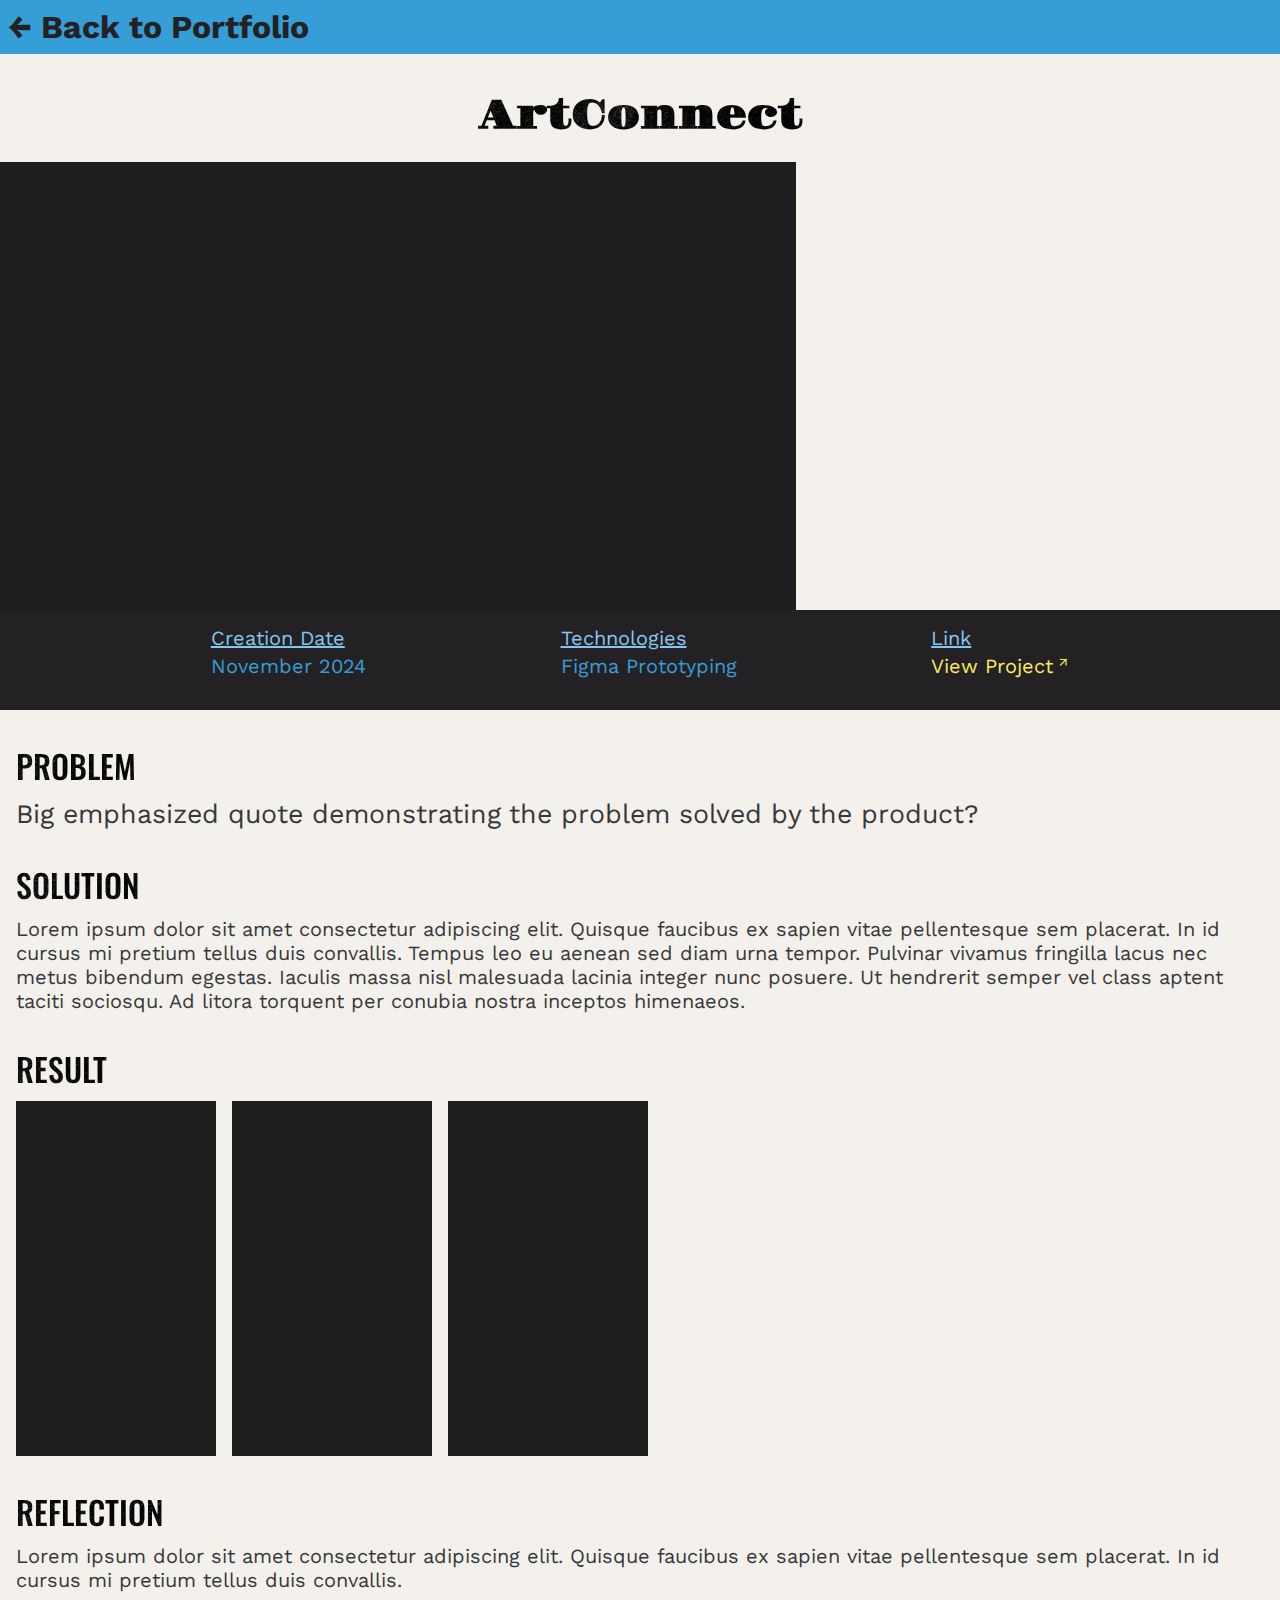
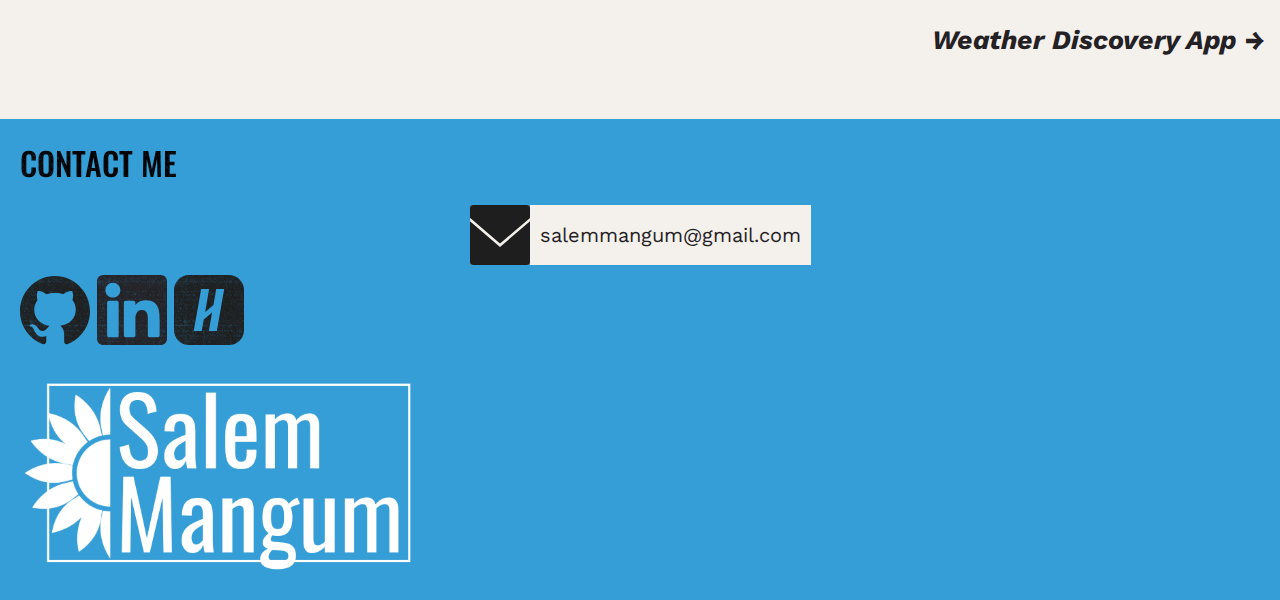
<file: artconnect.html>
<!DOCTYPE html>
<html lang="en">
<head>
    <meta charset="UTF-8">
    <meta name="viewport" content="width=device-width, initial-scale=1.0">
    <title>🌻 Salem Mangum | ArtConnect</title>

    <link rel="stylesheet" href="../css/styles.css">
    <link rel="stylesheet" href="../css/project-page-styles.css">

    <link rel="preconnect" href="https://fonts.googleapis.com">
    <link rel="preconnect" href="https://fonts.gstatic.com" crossorigin>
    <link href="https://fonts.googleapis.com/css2?family=Gravitas+One&family=Oswald:wght@200..700&family=Work+Sans:ital,wght@0,100..900;1,100..900&display=swap" rel="stylesheet">
</head>
<body>

    <nav class="project-page-nav">
        <ul>
            <li><a href="../portfolio.html">← Back to Portfolio</a></li>
        </ul>
    </nav>

    <section class="project-overview">
        <h1 class="project-page-project-name">ArtConnect</h1>
        <img src="../images/filler-image.png" class="project-hero" alt="ArtConnect preview / banner">

        <div class="project-meta-description">
            <ul>
                <li>
                    <p>Creation Date</p>
                    <p>November 2024</p>
                </li>
                <li>
                    <p>Technologies</p>
                    <p>Figma Prototyping</p>
                </li>
                <li>
                    <p>Link</p>
                    <p><a href="https://www.figma.com/proto/i5xG5iO3fktWPGotFBDmSN/Artconnect-HiFi-Prototype?node-id=3001-265&starting-point-node-id=3001%3A265&t=hVfzIYuz8V4JXA8d-1" target="_blank" rel="noopener">View Project</a></p>
                </li>
            </ul>
        </div>
    </section>
    
    <section class="project-problem">
        <h2>Problem</h2>
        <p>Big emphasized quote demonstrating the problem solved by the product?</p>
    </section>

    <section class="solution">
        <h2>Solution</h2>
        <p>Lorem ipsum dolor sit amet consectetur adipiscing elit. Quisque faucibus ex sapien vitae pellentesque sem placerat. In id cursus mi pretium tellus duis convallis. Tempus leo eu aenean sed diam urna tempor. Pulvinar vivamus fringilla lacus nec metus bibendum egestas. Iaculis massa nisl malesuada lacinia integer nunc posuere. Ut hendrerit semper vel class aptent taciti sociosqu. Ad litora torquent per conubia nostra inceptos himenaeos.</p>
    </section>

    <section class="result">
        <h2>Result</h2>
        <div class="result-carousel">
            <img src="../images/filler-image.png" alt="result image 1">
            <img src="../images/filler-image.png" alt="result image 2">
            <img src="../images/filler-image.png" alt="result image 3">
        </div>
    </section>

    <section class="reflection">
        <h2>Reflection</h2>
        <p>Lorem ipsum dolor sit amet consectetur adipiscing elit. Quisque faucibus ex sapien vitae pellentesque sem placerat. In id cursus mi pretium tellus duis convallis.</p>
    </section>

    <section class="next-project">
        <a href="weather-discovery-app.html">Weather Discovery App →</a>
    </section>

    <footer class="contact-me">
            <h2>Contact Me</h2>
            <div class="contacts">
                <div class="email">
                    <img src="../images/email-icon.svg" alt="email icon" class="email-icon">
                    <a href="mailto:salemmangum@gmail.com" class="cta">salemmangum@gmail.com</a>
                </div>

                <div class="contact-links">
                    <a href="https://github.com/salemango" target="_blank" rel="noopener"><img src="../images/github-logo.svg" alt="GitHub icon" class="contact-icon"></a>
                    <a href="https://www.linkedin.com/in/salem-mangum/" target="_blank" rel="noopener"><img src="../images/linked-in-logo.svg" alt="LinkedIn icon" class="contact-icon"></a>
                    <a href="https://waketech.joinhandshake.com/profiles/sarahmangum" target="_blank" rel="noopener"><img src="../images/handshake-logo.svg" alt="Handshake icon" class="contact-icon"></a>
                </div>
            </div>

            <img src="../images/logo-white.png" alt="My logo" class="logo">
        </footer>
</body>
</html>
</file>
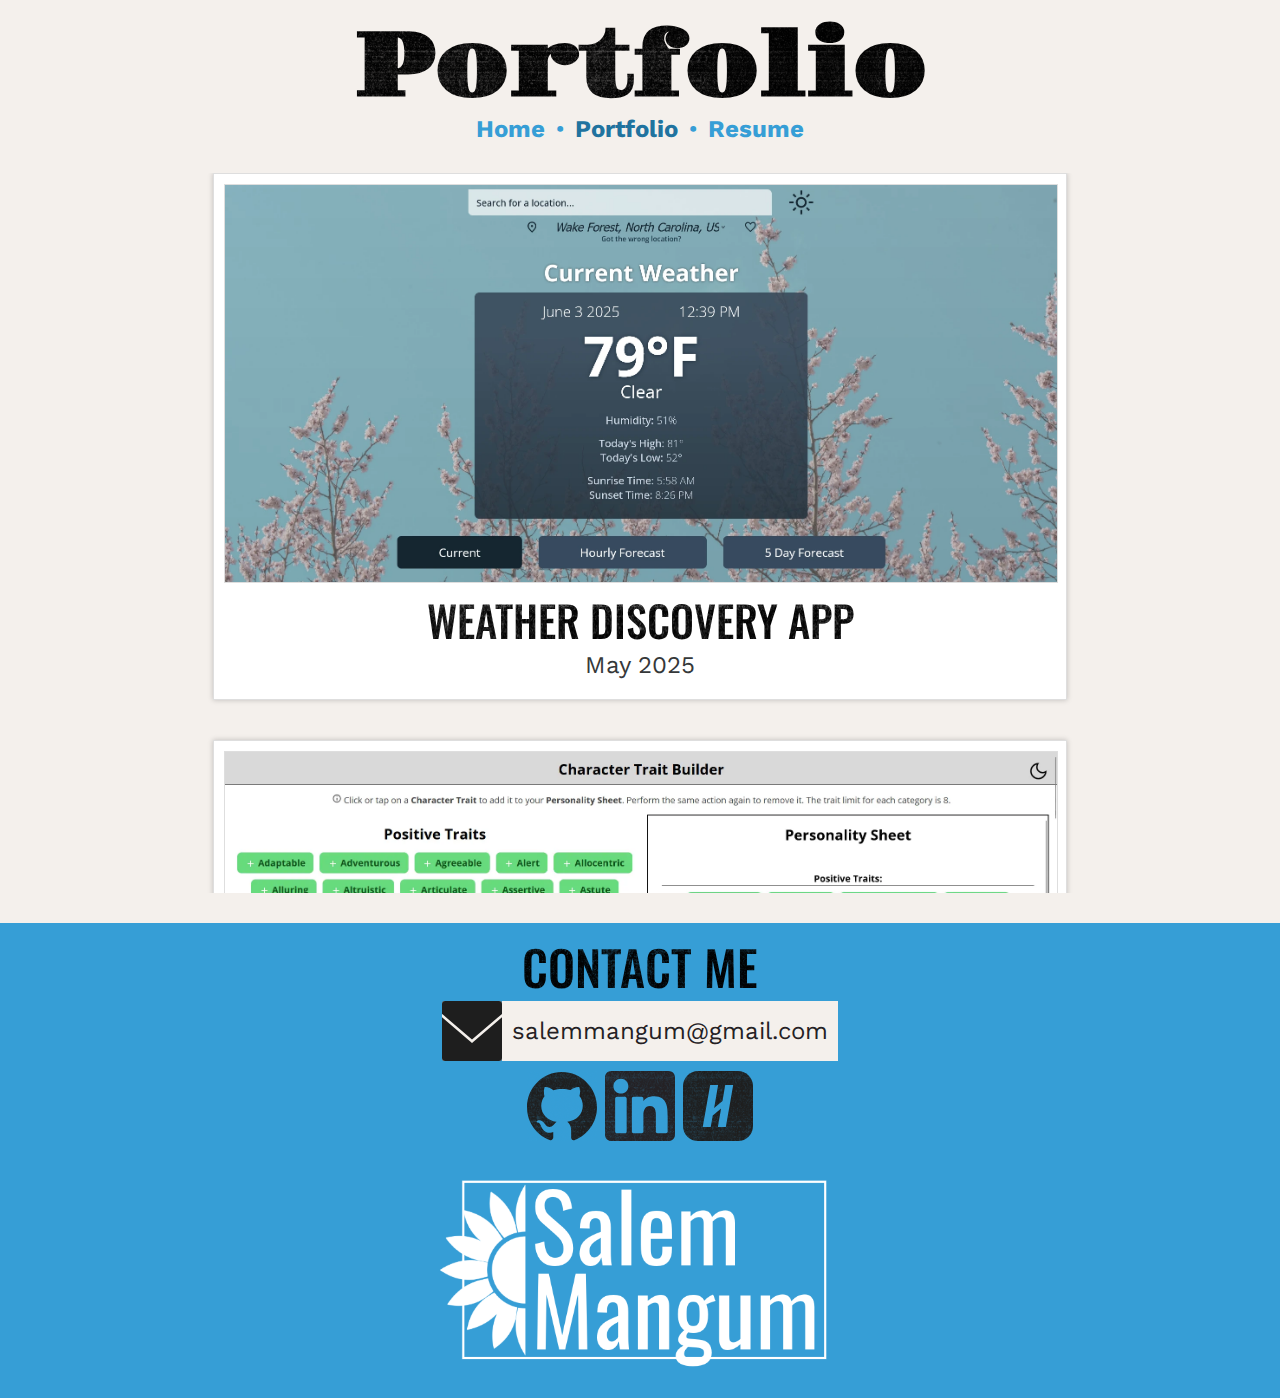
<file: portfolio.html>
<!DOCTYPE html>
<html lang="en">
<head>
    <!-- Fonts -->
    <link rel="preconnect" href="https://fonts.googleapis.com">
    <link rel="preconnect" href="https://fonts.gstatic.com" crossorigin>
    <link href="https://fonts.googleapis.com/css2?family=Gravitas+One&family=Oswald:wght@200..700&family=Work+Sans:ital,wght@0,100..900;1,100..900&display=swap" rel="stylesheet">
    
    <meta charset="UTF-8">
    <meta name="viewport" content="width=device-width, initial-scale=1.0">
    <title>🌻 Salem Mangum | Portfolio</title>

    <link rel="stylesheet" href="css/styles.css">
</head>
<body class="portfolio-page">
    
    <div class="page-heading">
        <header>
            <h1>Portfolio</h1>
        </header>

        <nav>
            <ul>
                <li><a href="index.html">Home</a></li>
                <li><a href="portfolio.html" class="link-on">Portfolio</a></li>
                <li><a href="resume.html">Resume</a></li>
            </ul>
        </nav>
    </div>

    <section class="portfolio-scroll vertical-scroll">
        <a href="project-pages/weather-discovery-app.html">
            <figure class="portfolio-image">
                <picture>
                    <source media="(max-width: 1200px)" srcset="images/wda-tablet-home.webp">
                    <img src="images/wda-desktop-home.webp" alt="weather discovery app preview">
                </picture>
                <figcaption>
                    <h3>Weather Discovery App</h3>
                    <p>May 2025</p>
                </figcaption>
            </figure>
        </a>
        
        <a href="project-pages/character-trait-builder.html">
            <figure class="portfolio-image">
                <picture>
                    <source media="(max-width: 1200px)" srcset="images/ctb-tablet-filled-l.webp">
                    <img src="images/ctb-desktop-filled-l.webp" alt="character trait builder app preview">
                </picture>
                <figcaption>
                    <h3>Character Trait Builder</h3>
                    <p>April 2025</p>
                </figcaption>
            </figure>
        </a>
        
        <a href="project-pages/pokemon-generator.html">
                <figure class="portfolio-image">
                <picture>
                    <source media="(max-width: 1200px)" srcset="images/pg-tablet.webp">
                    <img src="images/pg-desktop.webp" alt="pokemon generator app preview">
                </picture>
                <figcaption>
                    <h3>Pokémon Generator</h3>
                    <p>March 2025</p>
                </figcaption>
            </figure>
        </a>

        <a href="https://salemango.github.io/name-gen/" target="_blank" rel="noopener"> 
            <figure class="portfolio-image">
                <picture>
                    <source media="(max-width: 1200px)" srcset="images/ng-tablet-saved.webp">
                    <img src="images/ng-desktop-saved.webp" alt="name generator app preview">
                </picture>
                <figcaption>
                    <h3>Name Generator</h3>
                    <p>November 2024</p>
                </figcaption>
            </figure>
        </a>

        <a href="https://www.figma.com/proto/i5xG5iO3fktWPGotFBDmSN/Artconnect-HiFi-Prototype?node-id=3001-265&starting-point-node-id=3001%3A265&t=hVfzIYuz8V4JXA8d-1" target="_blank" rel="noopener"> 
            <figure class="portfolio-image">
                <picture>
                    <source media="(max-width: 1200px)" srcset="images/ac-spread-tablet.jpg">
                    <img src="images/ac-spread.webp" alt="artconnect app preview">
                </picture>
                <figcaption>
                    <h3>ArtConnect App Prototype</h3>
                    <p>May 2024</p>
                </figcaption>
            </figure>
        </a>
    </section>
    
    <footer class="contact-me">
            <h2>Contact Me</h2>
            <div class="contacts">
                <div class="email">
                    <img src="images/email-icon.svg" alt="email icon" class="email-icon">
                    <a href="mailto:salemmangum@gmail.com" class="cta">salemmangum@gmail.com</a>
                </div>

                <div class="contact-links">
                    <a href="https://github.com/salemango" target="_blank" rel="noopener"><img src="images/github-logo.svg" alt="GitHub icon" class="contact-icon"></a>
                    <a href="https://www.linkedin.com/in/salem-mangum/" target="_blank" rel="noopener"><img src="images/linked-in-logo.svg" alt="LinkedIn icon" class="contact-icon"></a>
                    <a href="https://waketech.joinhandshake.com/profiles/sarahmangum" target="_blank" rel="noopener"><img src="images/handshake-logo.svg" alt="Handshake icon" class="contact-icon"></a>
                </div>
            </div>

            <img src="images/logo-white.png" alt="My logo" class="logo">
        </footer>

</body>
</html>
</file>
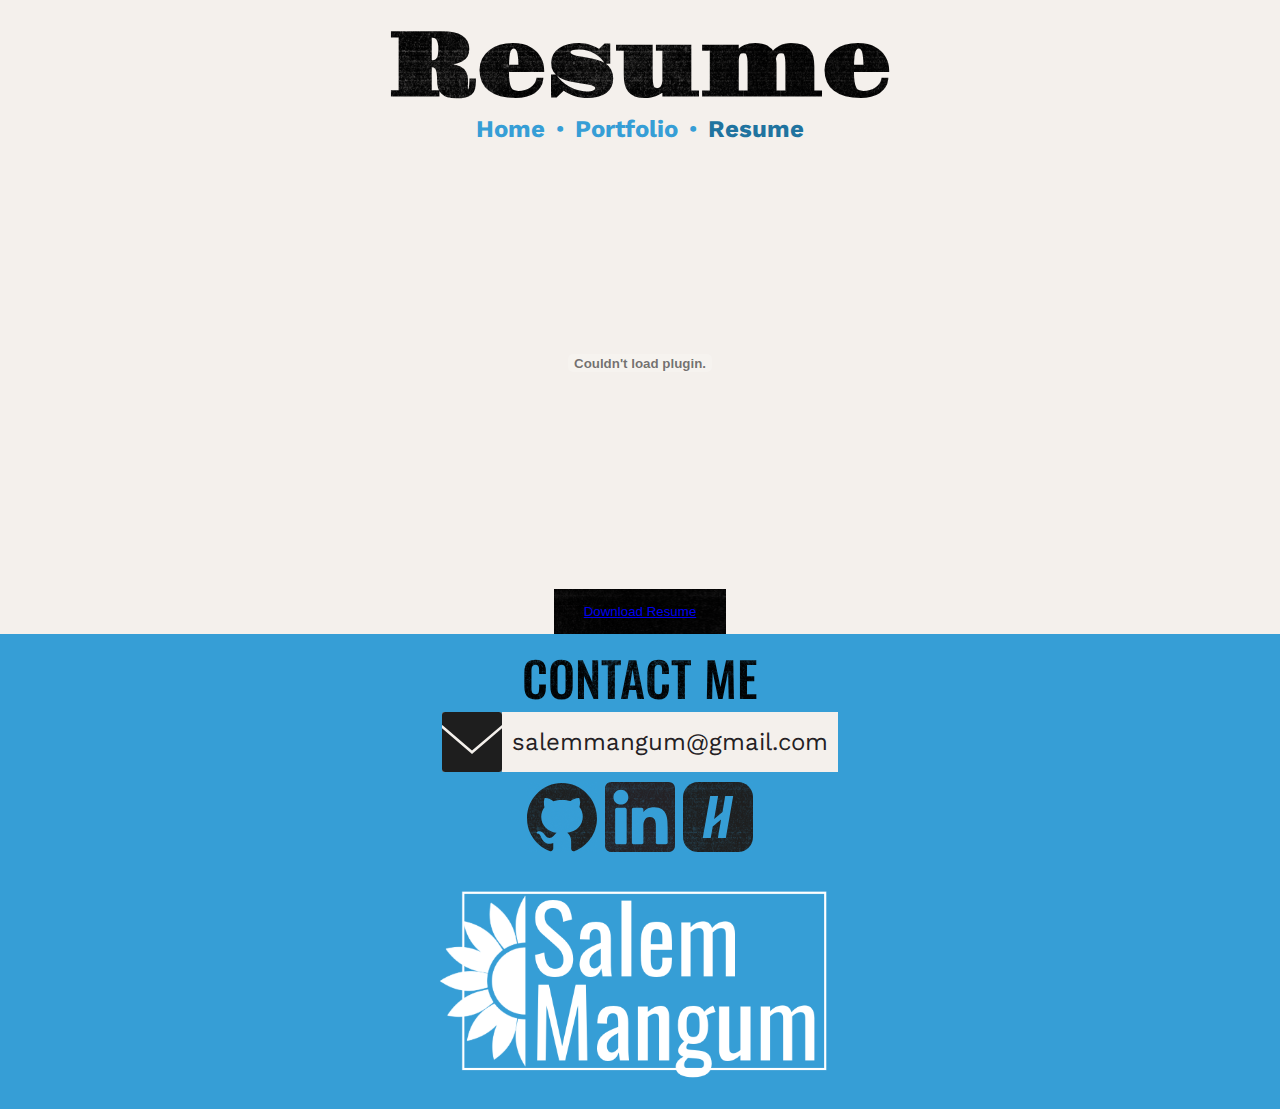
<file: resume.html>
<!DOCTYPE html>
<html lang="en">
<head>
    <meta charset="UTF-8">
    <meta name="viewport" content="width=device-width, initial-scale=1.0">
    <title>🌻 Salem Mangum | Resume</title>

    <link rel="stylesheet" href="css/styles.css">
    <link rel="preconnect" href="https://fonts.googleapis.com">
    <link rel="preconnect" href="https://fonts.gstatic.com" crossorigin>
    <link href="https://fonts.googleapis.com/css2?family=Gravitas+One&family=Oswald:wght@200..700&family=Work+Sans:ital,wght@0,100..900;1,100..900&display=swap" rel="stylesheet">
</head>
<body>
    <div class="page-heading">
    <header>
        <h1>Resume</h1>
    </header>
    <nav>
            <ul>
                <li><a href="index.html">Home</a></li>
                <li><a href="portfolio.html">Portfolio</a></li>
                <li><a href="resume.html" class="link-on">Resume</a></li>
            </ul>
    </nav>
    </div>

    <div class="resume">
        <object data="documents/MangumSarahResume.pdf#view=FitH" height="440px" width="90%" type="application/pdf" name="resume"></object>
    </div>

    <button type="button" class="resume-download"><a href="documents/MangumSarahResume.pdf" download>Download Resume</a></button>

    <footer class="contact-me">
            <h2>Contact Me</h2>
            <div class="contacts">
                <div class="email">
                    <img src="images/email-icon.svg" alt="email icon" class="email-icon">
                    <a href="mailto:salemmangum@gmail.com" class="cta">salemmangum@gmail.com</a>
                </div>

                <div class="contact-links">
                    <a href="https://github.com/salemango" target="_blank" rel="noopener"><img src="images/github-logo.svg" alt="GitHub icon" class="contact-icon"></a>
                    <a href="https://www.linkedin.com/in/salem-mangum/" target="_blank" rel="noopener"><img src="images/linked-in-logo.svg" alt="LinkedIn icon" class="contact-icon"></a>
                    <a href="https://waketech.joinhandshake.com/profiles/sarahmangum" target="_blank" rel="noopener"><img src="images/handshake-logo.svg" alt="Handshake icon" class="contact-icon"></a>
                </div>
            </div>

            <img src="images/logo-white.png" alt="My logo" class="logo">
        </footer>
</body>
</html>
</file>
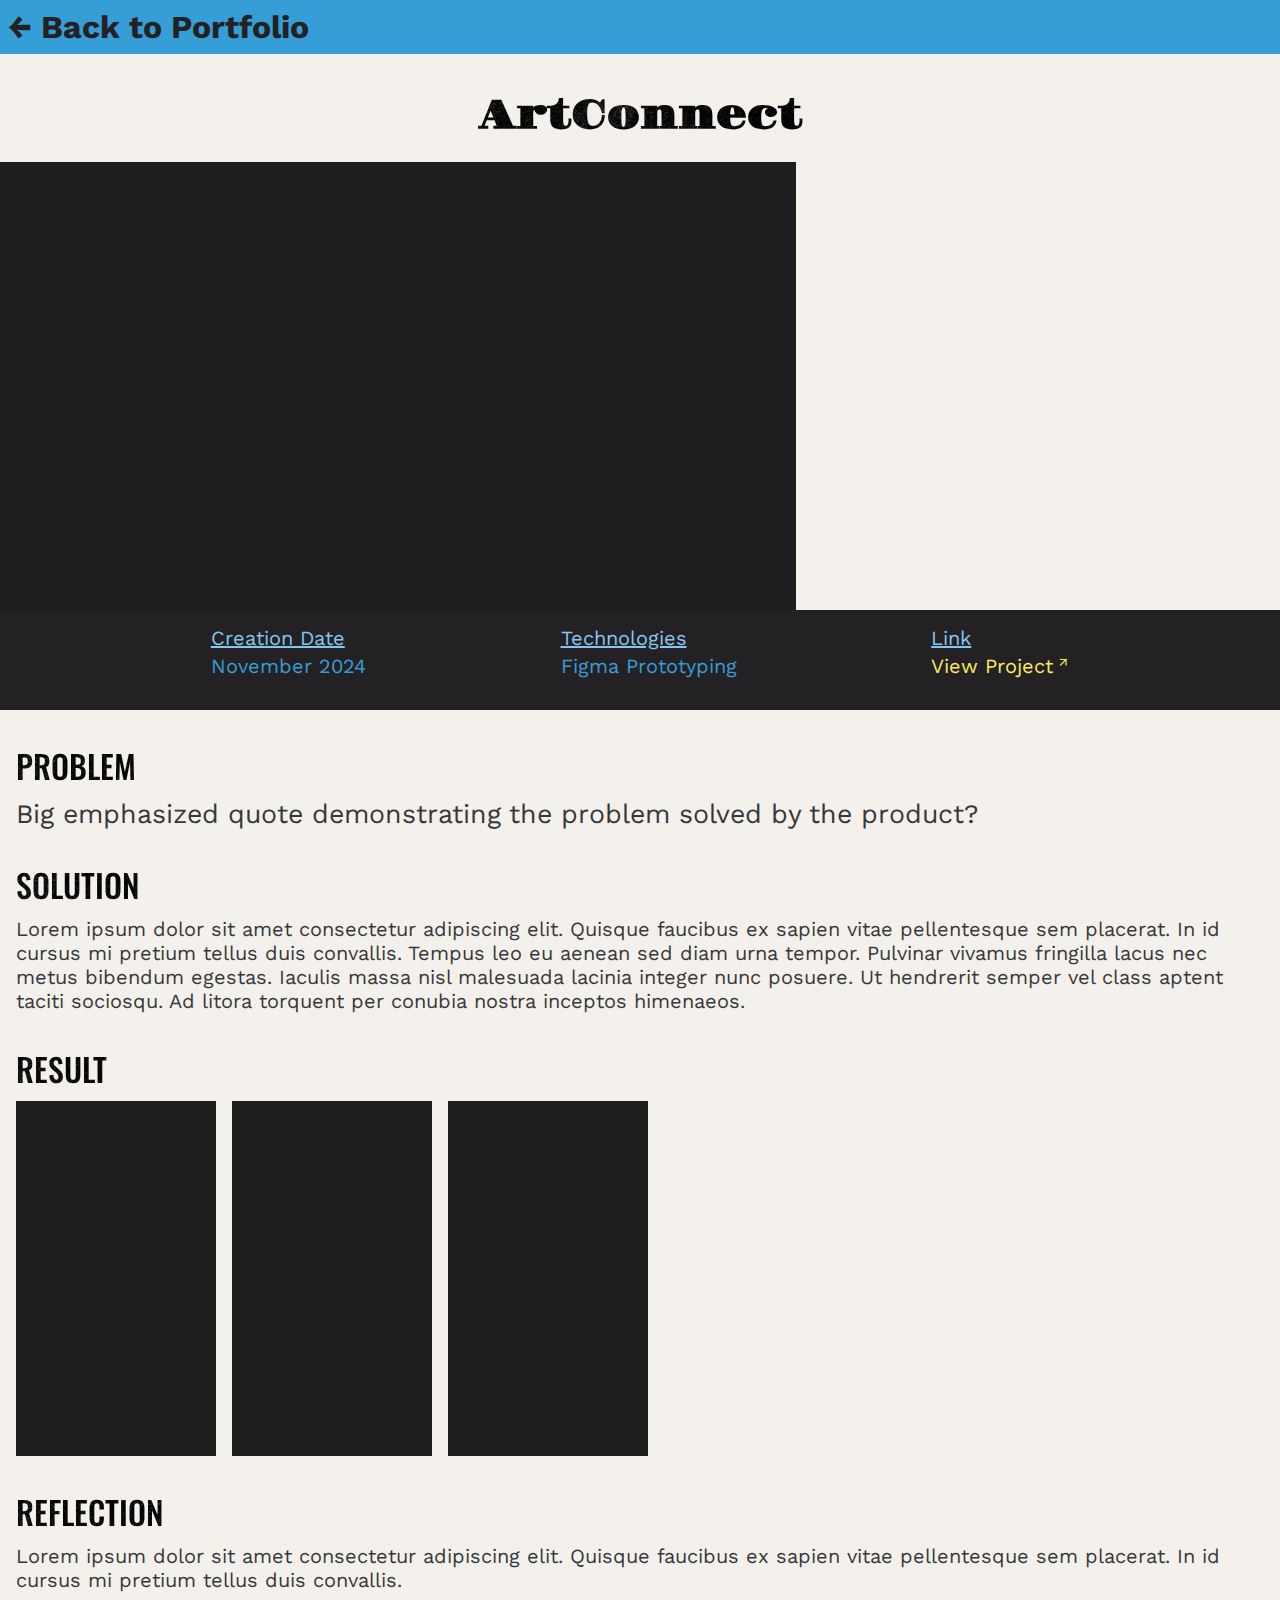
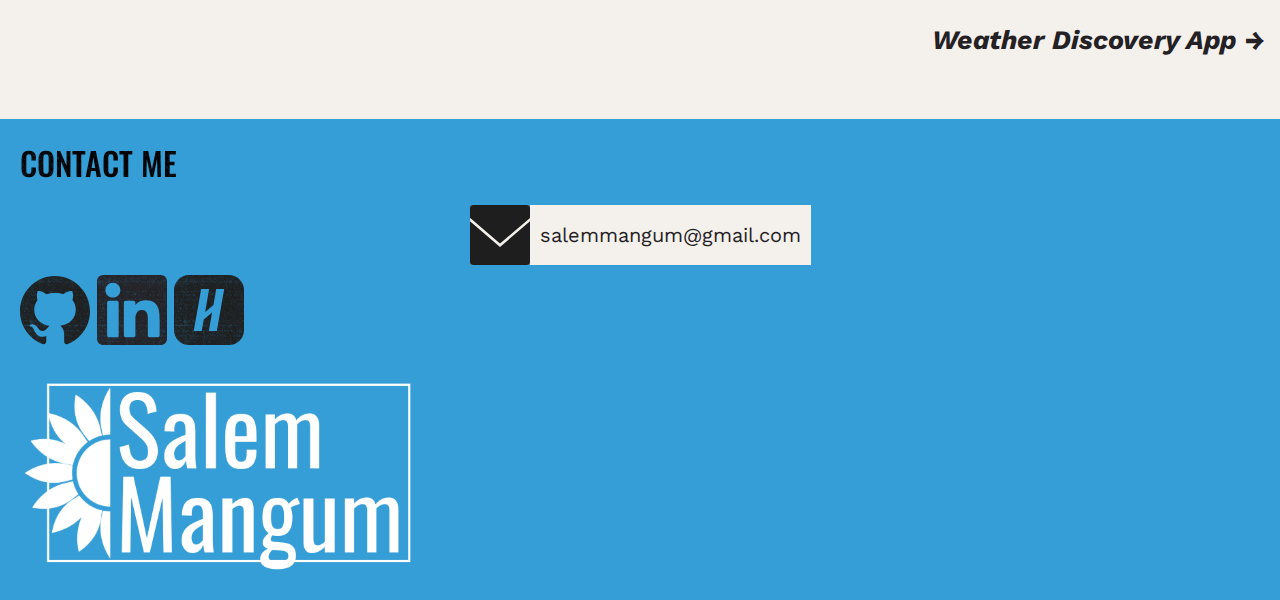
<file: project-pages/artconnect.html>
<!DOCTYPE html>
<html lang="en">
<head>
    <meta charset="UTF-8">
    <meta name="viewport" content="width=device-width, initial-scale=1.0">
    <title>🌻 Salem Mangum | ArtConnect</title>

    <link rel="stylesheet" href="../css/styles.css">
    <link rel="stylesheet" href="../css/project-page-styles.css">

    <link rel="preconnect" href="https://fonts.googleapis.com">
    <link rel="preconnect" href="https://fonts.gstatic.com" crossorigin>
    <link href="https://fonts.googleapis.com/css2?family=Gravitas+One&family=Oswald:wght@200..700&family=Work+Sans:ital,wght@0,100..900;1,100..900&display=swap" rel="stylesheet">
</head>
<body>

    <nav class="project-page-nav">
        <ul>
            <li><a href="../portfolio.html">← Back to Portfolio</a></li>
        </ul>
    </nav>

    <section class="project-overview">
        <h1 class="project-page-project-name">ArtConnect</h1>
        <img src="../images/filler-image.png" class="project-hero" alt="ArtConnect preview / banner">

        <div class="project-meta-description">
            <ul>
                <li>
                    <p>Creation Date</p>
                    <p>November 2024</p>
                </li>
                <li>
                    <p>Technologies</p>
                    <p>Figma Prototyping</p>
                </li>
                <li>
                    <p>Link</p>
                    <p><a href="https://www.figma.com/proto/i5xG5iO3fktWPGotFBDmSN/Artconnect-HiFi-Prototype?node-id=3001-265&starting-point-node-id=3001%3A265&t=hVfzIYuz8V4JXA8d-1" target="_blank" rel="noopener">View Project</a></p>
                </li>
            </ul>
        </div>
    </section>
    
    <section class="project-problem">
        <h2>Problem</h2>
        <p>Big emphasized quote demonstrating the problem solved by the product?</p>
    </section>

    <section class="solution">
        <h2>Solution</h2>
        <p>Lorem ipsum dolor sit amet consectetur adipiscing elit. Quisque faucibus ex sapien vitae pellentesque sem placerat. In id cursus mi pretium tellus duis convallis. Tempus leo eu aenean sed diam urna tempor. Pulvinar vivamus fringilla lacus nec metus bibendum egestas. Iaculis massa nisl malesuada lacinia integer nunc posuere. Ut hendrerit semper vel class aptent taciti sociosqu. Ad litora torquent per conubia nostra inceptos himenaeos.</p>
    </section>

    <section class="result">
        <h2>Result</h2>
        <div class="result-carousel">
            <img src="../images/filler-image.png" alt="result image 1">
            <img src="../images/filler-image.png" alt="result image 2">
            <img src="../images/filler-image.png" alt="result image 3">
        </div>
    </section>

    <section class="reflection">
        <h2>Reflection</h2>
        <p>Lorem ipsum dolor sit amet consectetur adipiscing elit. Quisque faucibus ex sapien vitae pellentesque sem placerat. In id cursus mi pretium tellus duis convallis.</p>
    </section>

    <section class="next-project">
        <a href="weather-discovery-app.html">Weather Discovery App →</a>
    </section>

    <footer class="contact-me">
            <h2>Contact Me</h2>
            <div class="contacts">
                <div class="email">
                    <img src="../images/email-icon.svg" alt="email icon" class="email-icon">
                    <a href="mailto:salemmangum@gmail.com" class="cta">salemmangum@gmail.com</a>
                </div>

                <div class="contact-links">
                    <a href="https://github.com/salemango" target="_blank" rel="noopener"><img src="../images/github-logo.svg" alt="GitHub icon" class="contact-icon"></a>
                    <a href="https://www.linkedin.com/in/salem-mangum/" target="_blank" rel="noopener"><img src="../images/linked-in-logo.svg" alt="LinkedIn icon" class="contact-icon"></a>
                    <a href="https://waketech.joinhandshake.com/profiles/sarahmangum" target="_blank" rel="noopener"><img src="../images/handshake-logo.svg" alt="Handshake icon" class="contact-icon"></a>
                </div>
            </div>

            <img src="../images/logo-white.png" alt="My logo" class="logo">
        </footer>
</body>
</html>
</file>
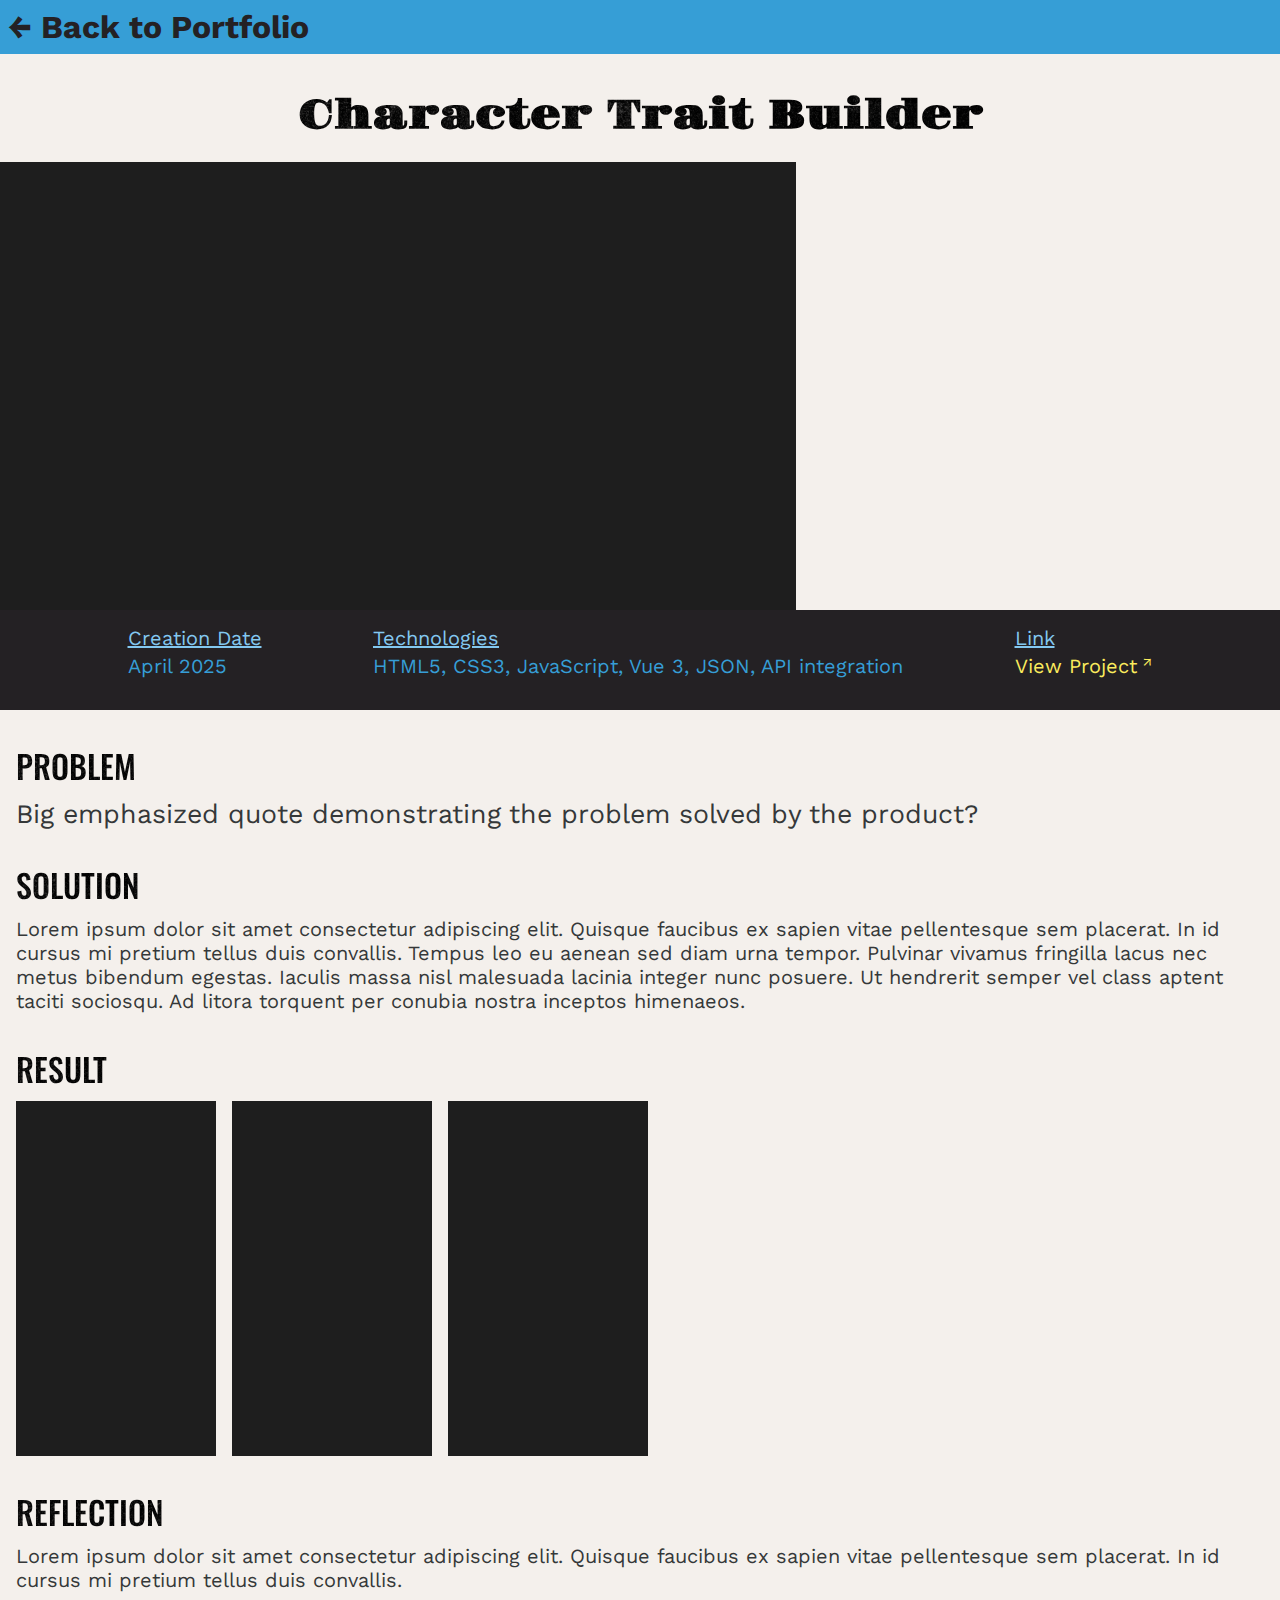
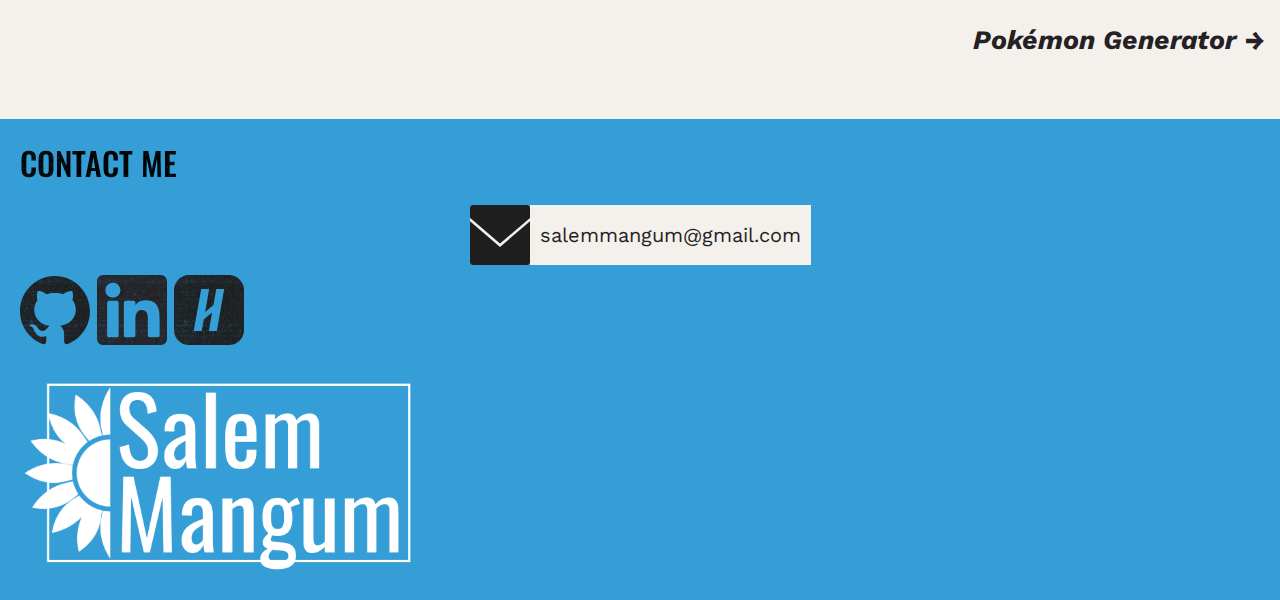
<file: project-pages/character-trait-builder.html>
<!DOCTYPE html>
<html lang="en">
<head>
    <meta charset="UTF-8">
    <meta name="viewport" content="width=device-width, initial-scale=1.0">
    <title>🌻 Salem Mangum | Character Trait Builder</title>

    <link rel="stylesheet" href="../css/styles.css">
    <link rel="stylesheet" href="../css/project-page-styles.css">

    <link rel="preconnect" href="https://fonts.googleapis.com">
    <link rel="preconnect" href="https://fonts.gstatic.com" crossorigin>
    <link href="https://fonts.googleapis.com/css2?family=Gravitas+One&family=Oswald:wght@200..700&family=Work+Sans:ital,wght@0,100..900;1,100..900&display=swap" rel="stylesheet">
</head>
<body>

    <nav class="project-page-nav">
        <ul>
            <li><a href="../portfolio.html">← Back to Portfolio</a></li>
        </ul>
    </nav>

    <section class="project-overview">
        <h1 class="project-page-project-name">Character Trait Builder</h1>
        <img src="../images/filler-image.png" class="project-hero" alt="Character Trait Builder preview / banner">

        <div class="project-meta-description">
            <ul>
                <li>
                    <p>Creation Date</p>
                    <p>April 2025</p>
                </li>
                <li>
                    <p>Technologies</p>
                    <p>HTML5, CSS3, JavaScript, Vue 3, JSON, API integration</p>
                </li>
                <li>
                    <p>Link</p>
                    <p><a href="https://salemango.github.io/character-trait-builder/" target="_blank" rel="noopener">View Project</a></p>
                </li>
            </ul>
        </div>
    </section>
    
    <section class="project-problem">
        <h2>Problem</h2>
        <p>Big emphasized quote demonstrating the problem solved by the product?</p>
    </section>

    <section class="solution">
        <h2>Solution</h2>
        <p>Lorem ipsum dolor sit amet consectetur adipiscing elit. Quisque faucibus ex sapien vitae pellentesque sem placerat. In id cursus mi pretium tellus duis convallis. Tempus leo eu aenean sed diam urna tempor. Pulvinar vivamus fringilla lacus nec metus bibendum egestas. Iaculis massa nisl malesuada lacinia integer nunc posuere. Ut hendrerit semper vel class aptent taciti sociosqu. Ad litora torquent per conubia nostra inceptos himenaeos.</p>
    </section>

    <section class="result">
        <h2>Result</h2>
        <div class="result-carousel">
            <img src="../images/filler-image.png" alt="result image 1">
            <img src="../images/filler-image.png" alt="result image 2">
            <img src="../images/filler-image.png" alt="result image 3">
        </div>
    </section>

    <section class="reflection">
        <h2>Reflection</h2>
        <p>Lorem ipsum dolor sit amet consectetur adipiscing elit. Quisque faucibus ex sapien vitae pellentesque sem placerat. In id cursus mi pretium tellus duis convallis.</p>
    </section>

    <section class="next-project">
        <a href="pokemon-generator.html">Pokémon Generator →</a>
    </section>

    <footer class="contact-me">
            <h2>Contact Me</h2>
            <div class="contacts">
                <div class="email">
                    <img src="../images/email-icon.svg" alt="email icon" class="email-icon">
                    <a href="mailto:salemmangum@gmail.com" class="cta">salemmangum@gmail.com</a>
                </div>

                <div class="contact-links">
                    <a href="https://github.com/salemango" target="_blank" rel="noopener"><img src="../images/github-logo.svg" alt="GitHub icon" class="contact-icon"></a>
                    <a href="https://www.linkedin.com/in/salem-mangum/" target="_blank" rel="noopener"><img src="../images/linked-in-logo.svg" alt="LinkedIn icon" class="contact-icon"></a>
                    <a href="https://waketech.joinhandshake.com/profiles/sarahmangum" target="_blank" rel="noopener"><img src="../images/handshake-logo.svg" alt="Handshake icon" class="contact-icon"></a>
                </div>
            </div>

            <img src="../images/logo-white.png" alt="My logo" class="logo">
        </footer>
</body>
</html>
</file>
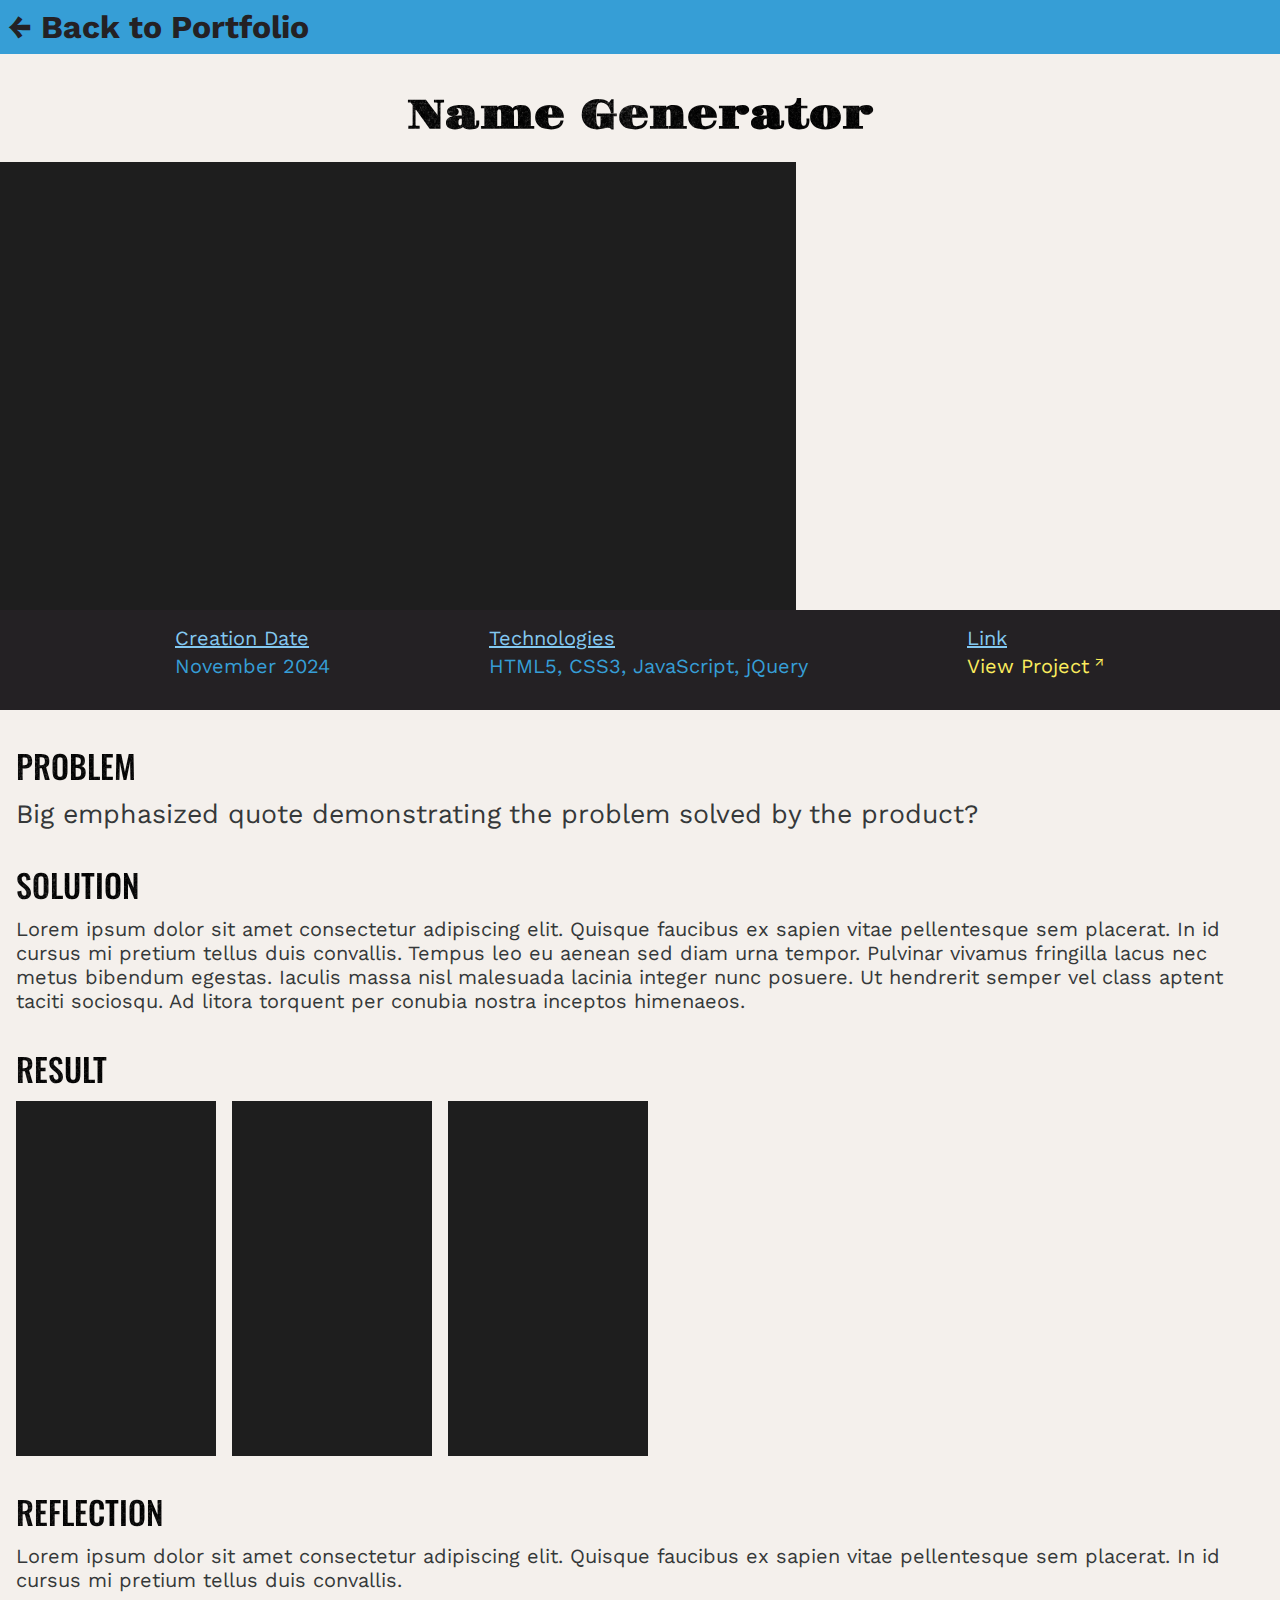
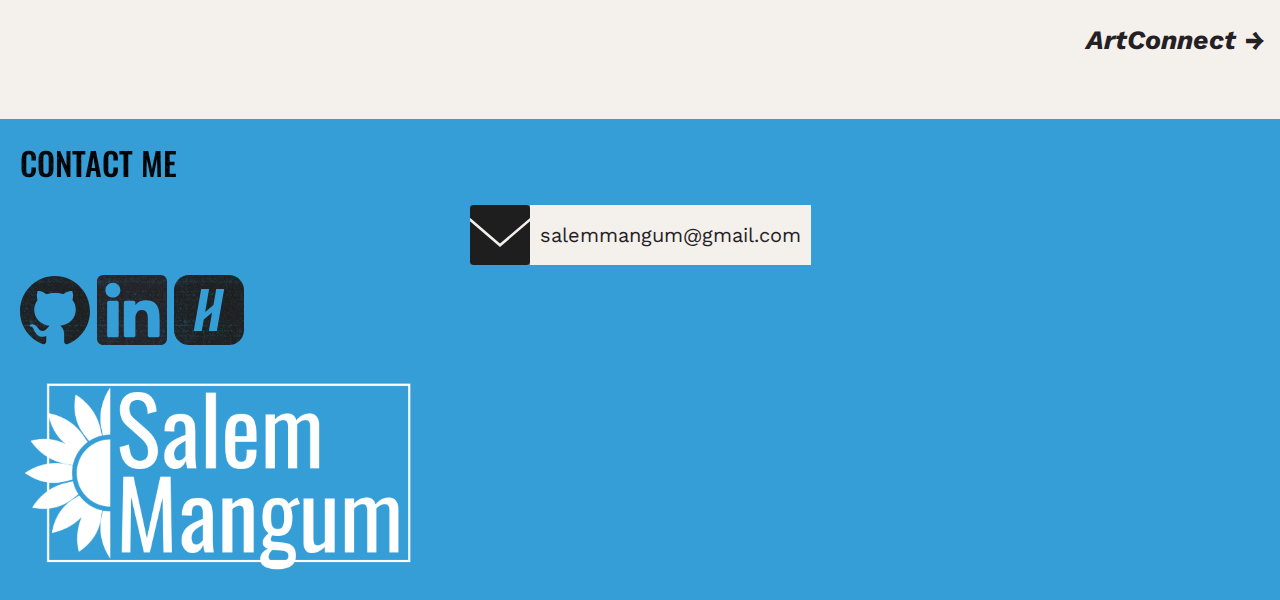
<file: project-pages/name-generator.html>
<!DOCTYPE html>
<html lang="en">
<head>
    <meta charset="UTF-8">
    <meta name="viewport" content="width=device-width, initial-scale=1.0">
    <title>🌻 Salem Mangum | Name Generator</title>

    <link rel="stylesheet" href="../css/styles.css">
    <link rel="stylesheet" href="../css/project-page-styles.css">

    <link rel="preconnect" href="https://fonts.googleapis.com">
    <link rel="preconnect" href="https://fonts.gstatic.com" crossorigin>
    <link href="https://fonts.googleapis.com/css2?family=Gravitas+One&family=Oswald:wght@200..700&family=Work+Sans:ital,wght@0,100..900;1,100..900&display=swap" rel="stylesheet">
</head>
<body>

    <nav class="project-page-nav">
        <ul>
            <li><a href="../portfolio.html">← Back to Portfolio</a></li>
        </ul>
    </nav>

    <section class="project-overview">
        <h1 class="project-page-project-name">Name Generator</h1>
        <img src="../images/filler-image.png" class="project-hero" alt="Name Generator preview / banner">

        <div class="project-meta-description">
            <ul>
                <li>
                    <p>Creation Date</p>
                    <p>November 2024</p>
                </li>
                <li>
                    <p>Technologies</p>
                    <p>HTML5, CSS3, JavaScript, jQuery</p>
                </li>
                <li>
                    <p>Link</p>
                    <p><a href="https://salemango.github.io/name-gen/" target="_blank" rel="noopener">View Project</a></p>
                </li>
            </ul>
        </div>
    </section>
    
    <section class="project-problem">
        <h2>Problem</h2>
        <p>Big emphasized quote demonstrating the problem solved by the product?</p>
    </section>

    <section class="solution">
        <h2>Solution</h2>
        <p>Lorem ipsum dolor sit amet consectetur adipiscing elit. Quisque faucibus ex sapien vitae pellentesque sem placerat. In id cursus mi pretium tellus duis convallis. Tempus leo eu aenean sed diam urna tempor. Pulvinar vivamus fringilla lacus nec metus bibendum egestas. Iaculis massa nisl malesuada lacinia integer nunc posuere. Ut hendrerit semper vel class aptent taciti sociosqu. Ad litora torquent per conubia nostra inceptos himenaeos.</p>
    </section>

    <section class="result">
        <h2>Result</h2>
        <div class="result-carousel">
            <img src="../images/filler-image.png" alt="result image 1">
            <img src="../images/filler-image.png" alt="result image 2">
            <img src="../images/filler-image.png" alt="result image 3">
        </div>
    </section>

    <section class="reflection">
        <h2>Reflection</h2>
        <p>Lorem ipsum dolor sit amet consectetur adipiscing elit. Quisque faucibus ex sapien vitae pellentesque sem placerat. In id cursus mi pretium tellus duis convallis.</p>
    </section>

    <section class="next-project">
        <a href="artconnect.html">ArtConnect →</a>
    </section>

    <footer class="contact-me">
            <h2>Contact Me</h2>
            <div class="contacts">
                <div class="email">
                    <img src="../images/email-icon.svg" alt="email icon" class="email-icon">
                    <a href="mailto:salemmangum@gmail.com" class="cta">salemmangum@gmail.com</a>
                </div>

                <div class="contact-links">
                    <a href="https://github.com/salemango" target="_blank" rel="noopener"><img src="../images/github-logo.svg" alt="GitHub icon" class="contact-icon"></a>
                    <a href="https://www.linkedin.com/in/salem-mangum/" target="_blank" rel="noopener"><img src="../images/linked-in-logo.svg" alt="LinkedIn icon" class="contact-icon"></a>
                    <a href="https://waketech.joinhandshake.com/profiles/sarahmangum" target="_blank" rel="noopener"><img src="../images/handshake-logo.svg" alt="Handshake icon" class="contact-icon"></a>
                </div>
            </div>

            <img src="../images/logo-white.png" alt="My logo" class="logo">
        </footer>
</body>
</html>
</file>
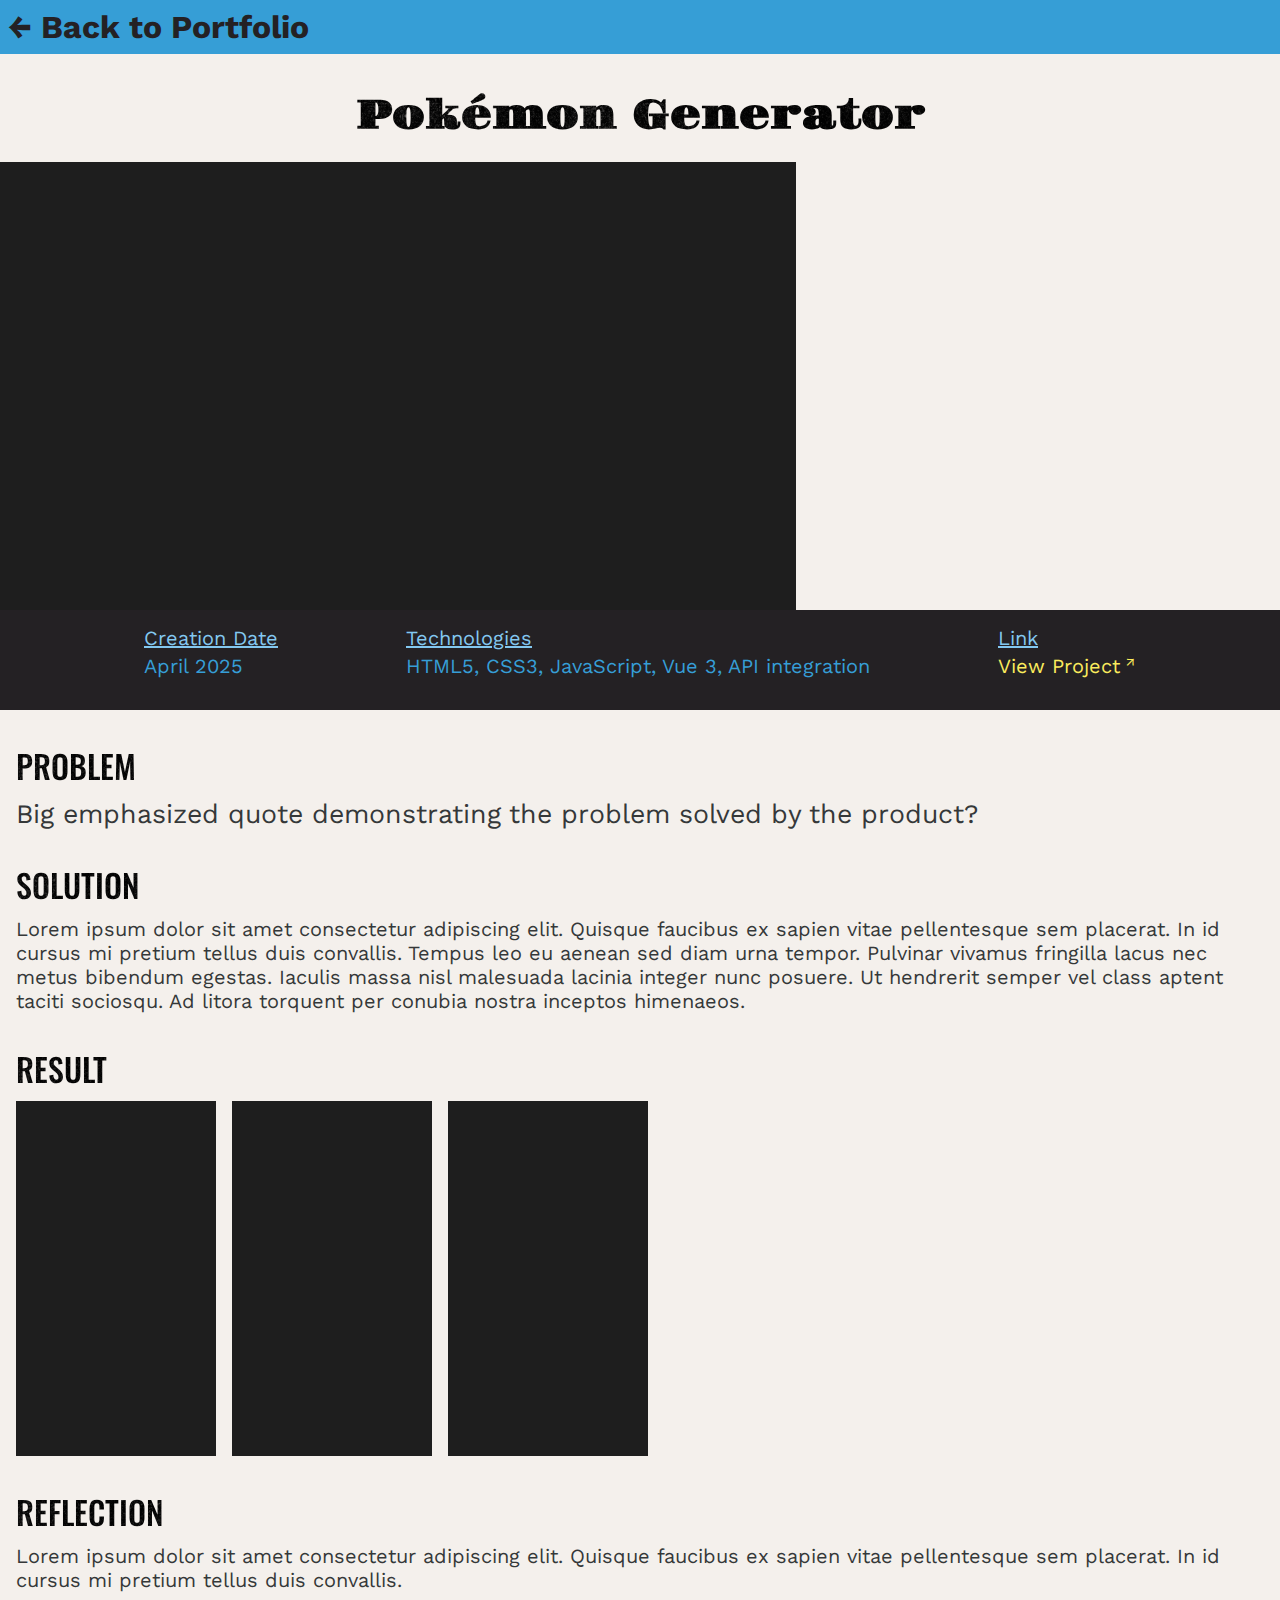
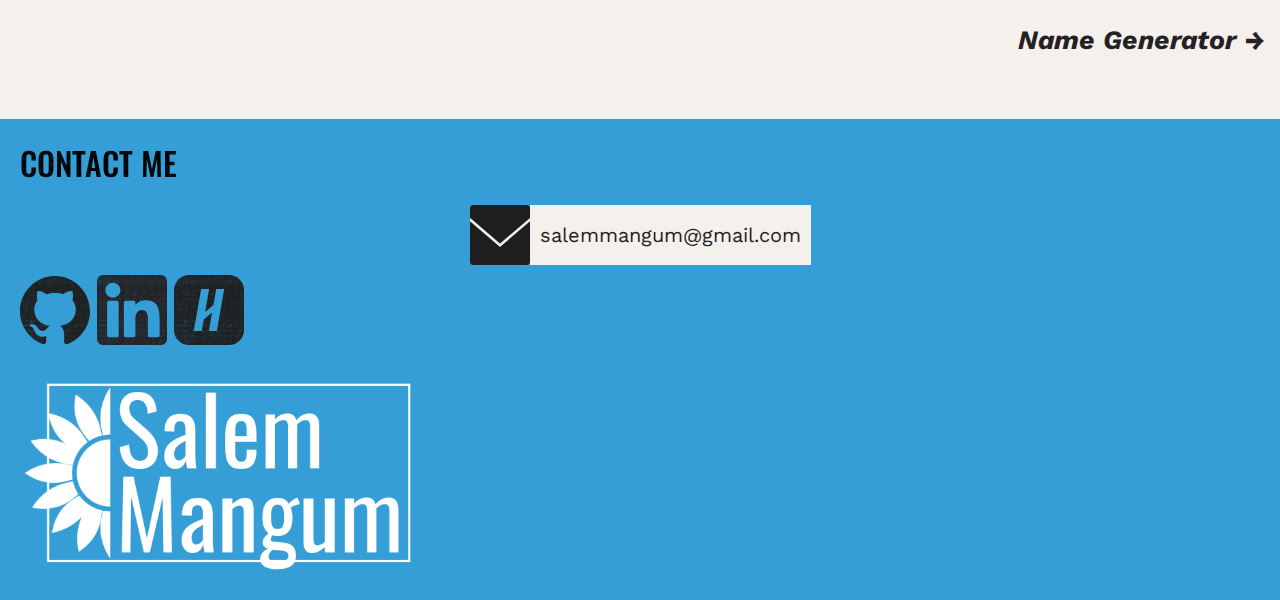
<file: project-pages/pokemon-generator.html>
<!DOCTYPE html>
<html lang="en">
<head>
    <meta charset="UTF-8">
    <meta name="viewport" content="width=device-width, initial-scale=1.0">
    <title>🌻 Salem Mangum | Pokémon Generator</title>

    <link rel="stylesheet" href="../css/styles.css">
    <link rel="stylesheet" href="../css/project-page-styles.css">

    <link rel="preconnect" href="https://fonts.googleapis.com">
    <link rel="preconnect" href="https://fonts.gstatic.com" crossorigin>
    <link href="https://fonts.googleapis.com/css2?family=Gravitas+One&family=Oswald:wght@200..700&family=Work+Sans:ital,wght@0,100..900;1,100..900&display=swap" rel="stylesheet">
</head>
<body>

    <nav class="project-page-nav">
        <ul>
            <li><a href="../portfolio.html">← Back to Portfolio</a></li>
        </ul>
    </nav>

    <section class="project-overview">
        <h1 class="project-page-project-name">Pokémon Generator</h1>
        <img src="../images/filler-image.png" class="project-hero" alt="Pokémon Generator preview / banner">

        <div class="project-meta-description">
            <ul>
                <li>
                    <p>Creation Date</p>
                    <p>April 2025</p>
                </li>
                <li>
                    <p>Technologies</p>
                    <p>HTML5, CSS3, JavaScript, Vue 3, API integration</p>
                </li>
                <li>
                    <p>Link</p>
                    <p><a href="https://salemango.github.io/pokemon-generator/" target="_blank" rel="noopener">View Project</a></p>
                </li>
            </ul>
        </div>
    </section>
    
    <section class="project-problem">
        <h2>Problem</h2>
        <p>Big emphasized quote demonstrating the problem solved by the product?</p>
    </section>

    <section class="solution">
        <h2>Solution</h2>
        <p>Lorem ipsum dolor sit amet consectetur adipiscing elit. Quisque faucibus ex sapien vitae pellentesque sem placerat. In id cursus mi pretium tellus duis convallis. Tempus leo eu aenean sed diam urna tempor. Pulvinar vivamus fringilla lacus nec metus bibendum egestas. Iaculis massa nisl malesuada lacinia integer nunc posuere. Ut hendrerit semper vel class aptent taciti sociosqu. Ad litora torquent per conubia nostra inceptos himenaeos.</p>
    </section>

    <section class="result">
        <h2>Result</h2>
        <div class="result-carousel">
            <img src="../images/filler-image.png" alt="result image 1">
            <img src="../images/filler-image.png" alt="result image 2">
            <img src="../images/filler-image.png" alt="result image 3">
        </div>
    </section>

    <section class="reflection">
        <h2>Reflection</h2>
        <p>Lorem ipsum dolor sit amet consectetur adipiscing elit. Quisque faucibus ex sapien vitae pellentesque sem placerat. In id cursus mi pretium tellus duis convallis.</p>
    </section>

    <section class="next-project">
        <a href="name-generator.html">Name Generator →</a>
    </section>

    <footer class="contact-me">
            <h2>Contact Me</h2>
            <div class="contacts">
                <div class="email">
                    <img src="../images/email-icon.svg" alt="email icon" class="email-icon">
                    <a href="mailto:salemmangum@gmail.com" class="cta">salemmangum@gmail.com</a>
                </div>

                <div class="contact-links">
                    <a href="https://github.com/salemango" target="_blank" rel="noopener"><img src="../images/github-logo.svg" alt="GitHub icon" class="contact-icon"></a>
                    <a href="https://www.linkedin.com/in/salem-mangum/" target="_blank" rel="noopener"><img src="../images/linked-in-logo.svg" alt="LinkedIn icon" class="contact-icon"></a>
                    <a href="https://waketech.joinhandshake.com/profiles/sarahmangum" target="_blank" rel="noopener"><img src="../images/handshake-logo.svg" alt="Handshake icon" class="contact-icon"></a>
                </div>
            </div>

            <img src="../images/logo-white.png" alt="My logo" class="logo">
        </footer>
</body>
</html>
</file>
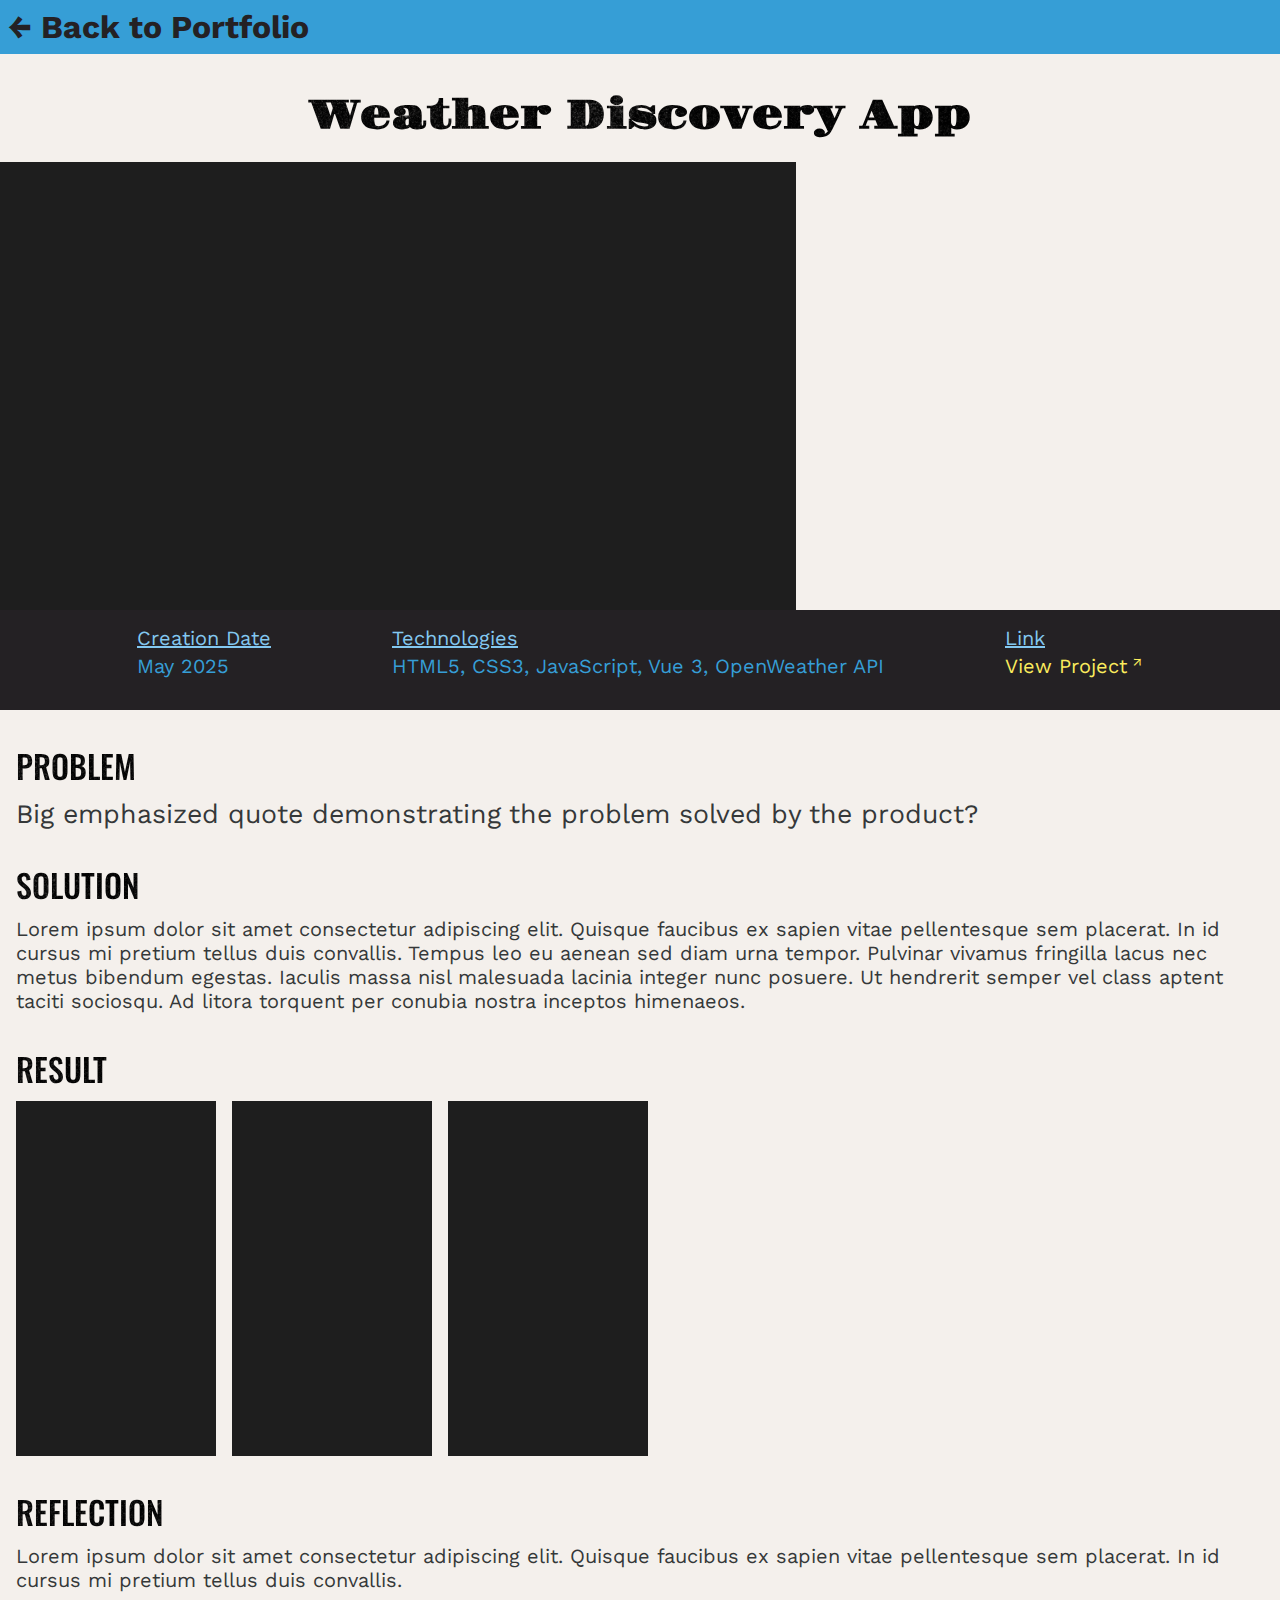
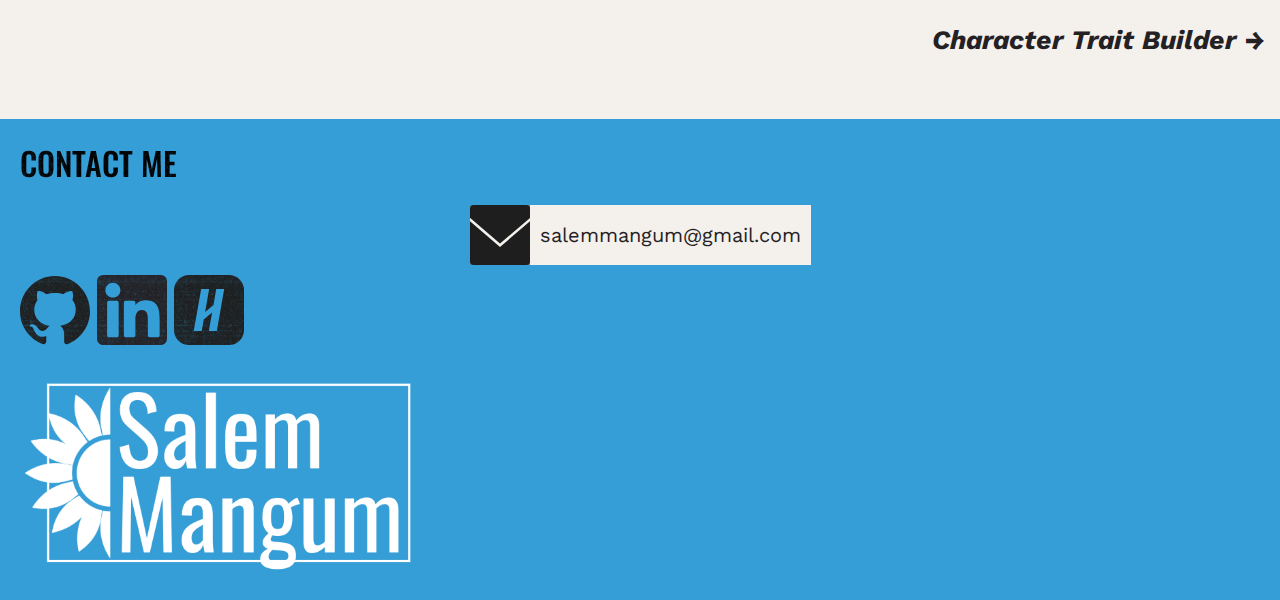
<file: project-pages/weather-discovery-app.html>
<!DOCTYPE html>
<html lang="en">
<head>
    <meta charset="UTF-8">
    <meta name="viewport" content="width=device-width, initial-scale=1.0">
    <title>🌻 Salem Mangum | Weather Discovery App</title>

    <link rel="stylesheet" href="../css/styles.css">
    <link rel="stylesheet" href="../css/project-page-styles.css">

    <link rel="preconnect" href="https://fonts.googleapis.com">
    <link rel="preconnect" href="https://fonts.gstatic.com" crossorigin>
    <link href="https://fonts.googleapis.com/css2?family=Gravitas+One&family=Oswald:wght@200..700&family=Work+Sans:ital,wght@0,100..900;1,100..900&display=swap" rel="stylesheet">
</head>
<body>

    <nav class="project-page-nav">
        <ul>
            <li><a href="../portfolio.html">← Back to Portfolio</a></li>
        </ul>
    </nav>

    <section class="project-overview">
        <h1 class="project-page-project-name">Weather Discovery App</h1>
        <img src="../images/filler-image.png" class="project-hero" alt="Weather Discovery App preview / banner">

        <div class="project-meta-description">
            <ul>
                <li>
                    <p>Creation Date</p>
                    <p>May 2025</p>
                </li>
                <li>
                    <p>Technologies</p>
                    <p>HTML5, CSS3, JavaScript, Vue 3, OpenWeather API</p>
                </li>
                <li>
                    <p>Link</p>
                    <p><a href="https://salemango.github.io/weather-discovery-app/" target="_blank" rel="noopener">View Project</a></p>
                </li>
            </ul>
        </div>
    </section>
    
    <section class="project-problem">
        <h2>Problem</h2>
        <p>Big emphasized quote demonstrating the problem solved by the product?</p>
    </section>

    <section class="solution">
        <h2>Solution</h2>
        <p>Lorem ipsum dolor sit amet consectetur adipiscing elit. Quisque faucibus ex sapien vitae pellentesque sem placerat. In id cursus mi pretium tellus duis convallis. Tempus leo eu aenean sed diam urna tempor. Pulvinar vivamus fringilla lacus nec metus bibendum egestas. Iaculis massa nisl malesuada lacinia integer nunc posuere. Ut hendrerit semper vel class aptent taciti sociosqu. Ad litora torquent per conubia nostra inceptos himenaeos.</p>
    </section>

    <section class="result">
        <h2>Result</h2>
        <div class="result-carousel">
            <img src="../images/filler-image.png" alt="result image 1">
            <img src="../images/filler-image.png" alt="result image 2">
            <img src="../images/filler-image.png" alt="result image 3">
        </div>
    </section>

    <section class="reflection">
        <h2>Reflection</h2>
        <p>Lorem ipsum dolor sit amet consectetur adipiscing elit. Quisque faucibus ex sapien vitae pellentesque sem placerat. In id cursus mi pretium tellus duis convallis.</p>
    </section>

    <section class="next-project">
        <a href="character-trait-builder.html">Character Trait Builder →</a>
    </section>

    <footer class="contact-me">
            <h2>Contact Me</h2>
            <div class="contacts">
                <div class="email">
                    <img src="../images/email-icon.svg" alt="email icon" class="email-icon">
                    <a href="mailto:salemmangum@gmail.com" class="cta">salemmangum@gmail.com</a>
                </div>

                <div class="contact-links">
                    <a href="https://github.com/salemango" target="_blank" rel="noopener"><img src="../images/github-logo.svg" alt="GitHub icon" class="contact-icon"></a>
                    <a href="https://www.linkedin.com/in/salem-mangum/" target="_blank" rel="noopener"><img src="../images/linked-in-logo.svg" alt="LinkedIn icon" class="contact-icon"></a>
                    <a href="https://waketech.joinhandshake.com/profiles/sarahmangum" target="_blank" rel="noopener"><img src="../images/handshake-logo.svg" alt="Handshake icon" class="contact-icon"></a>
                </div>
            </div>

            <img src="../images/logo-white.png" alt="My logo" class="logo">
        </footer>
</body>
</html>
</file>
<file: css/styles.css>
body {
    --background-color: #F4F0Ec;
    --text-color-dark: #242124;
    --text-color-light: #353839;
    --blue-accent-dark: #369ed6;
    --blue-accent-light: #83c8f0;
    --yellow-accent: #fbec5d;
    
    font-family: 'Work Sans', 'Segoe UI', Tahoma, Geneva, Verdana, sans-serif;
    margin: 0;
    padding: 0;

    background-color: var(--background-color);
    background-attachment: fixed;
    background-size: cover;

    color: var(--text-color-light);
    font-size: 14pt;

    text-align: center;
}

* {
    margin: 0;
    padding: 0;
}

img {
    max-width: 100%;
    height: auto;
}

h1 {
    font-family: 'Gravitas One', 'Times New Roman', Times, serif;
    color: var(--text-color-dark);
    font-size: 50px;
    line-height: 60px;
    background-image: url("../images/grain-texture-black.webp");
    background-color: rgb(from var(--text-color-dark) r g b / 0.25);
    background-clip: text;
    color: transparent;
}

h2, h3 {
    font-family: 'Oswald', 'Arial Black', Arial, sans-serif;
    text-transform: uppercase;
    font-weight: 500;
    font-size: 30px;
    line-height: 30px;

    background-image: url("../images/grain-texture-black.webp");
    background-clip: text; 
    color: transparent;
}

h3 {
    font-size: 24px;
    line-height: 24px;
}

h3 a {
    text-decoration: none;
    color: var(--text-color-light);
}

h4 {
    font-size: 20px;
    font-weight: 600;
    padding: 10px 0;
}

.scroll {
    display: flex;
    flex-direction: column;
    gap: 20px;
    scroll-snap-type: y mandatory;
    height: 100vh;
    overflow-y: scroll;
}

.scroll-section-1, .scroll-section-2 {
    scroll-snap-align: start start;
}

.horizontal-scroll, .horizontal-vertical-scroll, .vertical-scroll {
    scrollbar-width: none; /* for modern browsers */
}

.horizontal-scroll, .horizontal-vertical-scroll {
    display: flex;
    scroll-snap-type: x mandatory;
    overflow-x: scroll;
    scroll-snap-type: x mandatory;
}

.project-preview {    
    display: flex;
    gap: 40px;
    padding: 20px 5px;
    overflow-x: scroll;
    scrollbar-width: none;
}

.horizontal-scroll::-webkit-scrollbar, .horizontal-vertical-scroll::-webkit-scrollbar, .vertical-scroll::-webkit-scrollbar { /* for older browsers */
    display: none;
    -webkit-appearance: none;   
}

.project-preview::-webkit-scrollbar {
    display: none;
    -webkit-appearance: none;
}

.project-preview img {
    width: 66%;
    scroll-snap-align: center;
    
    box-shadow:rgb(from var(--text-color-dark) r g b / 0.15) 0px 0px 5px;
}

.home-header {
    background-color: var(--background-color);
    background-size: 20px 20px;
    background-image: 
        linear-gradient(to right, var(--blue-accent-light) 1px, transparent 1px),
        linear-gradient(to bottom, var(--blue-accent-light) 1px, transparent 1px);
    border-bottom: 1px solid var(--blue-accent-light);
}

.intro {
    background-color: var(--blue-accent-dark);
    text-align: center;
    text-wrap: balance;
    margin: 20px 0;
    padding: 40px 10px;
    display: flex;
    flex-direction: column;
    justify-content: center;
    align-items: center;
    gap: 20px;
}

button {
    border: none;
    padding: 10px 20px;
    background-image: url("../images/grain-texture-black.webp");
    background-color: rgb(from var(--text-color-dark) r g b / 0.8);
    width: fit-content;
    margin: 0 auto;
}

.cta a {
    text-decoration: none;
    color: var(--yellow-accent);
}

.cta h2 {
    color: var(--yellow-accent);
}

img.contact-icon {
    width: 50px;
    height: 50px;
    -webkit-mask-image: url("../images/grain-texture-black.webp");
    mask-image: url("../images/grain-texture-black.webp");
}

.scroll-section-2 {
    padding-top: 20px;
}

.scroll-section-2 section {
    margin-bottom: 50px;
}

.scroll-section-2 h2 {
    margin-bottom: 20px;   
}

p {
    padding: 0 10px;
    text-wrap: balance;
}

.tech-list {
    list-style-type: none;
    display: flex;
    flex-wrap: wrap;
    justify-content: center;
    margin: 0;
    padding: 0;
    padding-bottom: 10px;
}

.tech-list li {
    margin: 5px;
    padding: 5px 10px;
}

.languages-and-frameworks-tech-list.tech-list li {
    background: var(--blue-accent-light);
}

.tech-list li.mid {
    background: rgb(from var(--blue-accent-light) r g b / 0.66);
}

.tech-list li.low {
    background: rgb(from var(--blue-accent-light) r g b / 0.33);
}

.design-tech-list.tech-list li {
    background: var(--yellow-accent);
}

.design-tech-list.tech-list li.mid {
    background: rgb(from var(--yellow-accent) r g b / 0.66);
}

.design-tech-list.tech-list li.low {
    background: rgb(from var(--yellow-accent) r g b / 0.33);
}

footer {
    background-color: var(--blue-accent-dark);
    padding: 20px;
}

.email {
    display: flex;
    justify-content: center;
    align-items: center;
    margin: 10px;
}

img.email-icon {
    width: 45px;
    height: 45px;
    border-radius: 3px;
}

.email a {
    background-color: var(--background-color);
    line-height: 45px;
    padding: 0 10px;
    text-decoration: none;
    color: var(--text-color-dark);
}

.logo {
    width: 50%;
    padding-top: 20px;
}

header h1 {
    padding-top: 40px;
}

nav ul {
    display: flex;
    list-style-type: none;
    flex-direction: row;
    justify-content: center;
}

nav ul li::after {
    content: "•";
    padding: 10px;
    color: var(--blue-accent-dark);
}

nav ul li:last-of-type::after {
    content: "";
    padding: 0;
}

nav a {
    text-decoration: none;
    color: var(--blue-accent-dark);
    font-weight: bold;
    font-size: 24px;
    display: inline-block;
}

nav a.link-on {
    color: hsl(from var(--blue-accent-dark) h s calc(l - 15));
}

.portfolio-scroll {
    width: 100%;
    margin: 30px 0;
    height: 80vh;
    display: flex;
    flex-direction: column;
    overflow-y: scroll;
    scroll-snap-type: y mandatory;
    scrollbar-width: none;
}

.portfolio-scroll::-webkit-scrollbar {
    width: none;
    display: none;
    --webkit-appearance: none;
}


figure {
    width: 90%;
    background-color: white;
    padding: 10px;
    margin: 20px auto;
    display: block;
    box-shadow: 0 0 5px rgb(from var(--text-color-dark) r g b / 0.25);
    border: 1px solid rgb(from var(--text-color-dark) r g b / 0.15);

    scroll-snap-align: start start;
}

figure img {
    border: 1px solid rgb(from var(--text-color-dark) r g b / 0.15);
}

figcaption {
    padding: 10px;
}

.portfolio-scroll a  {
    text-decoration: none;
}

.portfolio-scroll p {
    color: var(--text-color-light);
}

figcaption h3 {
    margin-bottom: 10px;
}

@media screen and (max-height: 670px)
{
    .project-preview {
        padding: 10px 5px;
        gap: 20px;
    }
    
    .project-preview img {
        width: 50%;
        border-width: 3px;
    }

    .intro {
        margin: 10px 0;
        padding: 20px 0;
    }

    header h1 {
        padding-top: 20px;
    }

    .portfolio-scroll {
        margin: 20px 0;
        
    }
}


@media screen and (min-width: 768px) {
    body {
        font-size: 18pt;
    }
    
    .project-preview {
        gap: 20px;
    }
    
    .project-preview img {
        width: 45%;
    }

    h1 {
        font-size: 90px;
        line-height: 95px;
    }

    h2 {
        font-size: 48px;
        line-height: 48px;
    }

    h3 {
        font-size: 32pt;
        line-height: 32pt;
    }

    h4 {
        font-size: 26px;
    }

    button {
        padding: 15px 30px;
    }

    .intro {
        gap: 40px;
    }

    .scroll-section-2 section {
        padding: 20px;
        margin-bottom: 60px;
    }

    .scroll-section-2 h2 {
        margin-bottom: 20px;
    }

    p {
        padding: 0px 20px;
        text-wrap: pretty;
    }

    img.email-icon {
        height: 60px;
        width: 60px;
    }

    .email a {
        line-height: 60px;
    }

    img.contact-icon {
        width: 70px;
        height: 70px;
        cursor: pointer;
    }

    .logo {
        width: 33%;
    }

    header h1 {
        padding-top: 20px;
    }

    figure {
        width: 65%;
    }
}

@media screen and (min-width: 1400px) {
    body {
        text-align: left;
    }
    
    .home-header {
        display: grid;
        grid-template-columns: 2fr 1.5fr;
        max-height: 100vh;
    }

    h1 { 
        font-size: 110px;
        line-height: 120px;
    }

    button {
        padding: 10px 20px;
    }

    .cta h2 {
        font-size: 36px;
    }

    .project-preview {
        flex-direction: column;
        gap: 40px;
        max-height: 95vh;
        overflow-y: scroll;
        padding-left: 20%;
    }
    
    .home-header .project-preview:first-of-type {
        display: none;
    }

    header {
        text-align: center;
    }

    .project-preview img {
        width: 100%;
    }

    .home-header {
        background-color: var(--background-color);
        background-size: 40px 40px;
        height: 100vh;
    }

    .intro {
        margin: 0;
        
        padding: 0 20px;
        padding-bottom: 60px;
        align-items: flex-start;
        justify-content: flex-end;
        text-align: left;
    }

    p {
        width: 60%;
        padding-left: 0;
    }

    button {
        margin: 0;
    }

    .scroll-section-2 h4, .scroll-section-2 p, .scroll-section-2 .tech-list {
        padding-left: 20px;
    }

    .scroll-section-2 p {
        width: 30%;
    }

    .tech-list {
        justify-content: flex-start;
        width: 30%;
    }

    .logo {
        width: 15%;
    }

    figure {
        width: fit-content;
    }

    figure img {
        height: 580px;
        display: block;
    }

    footer {
        text-align: center;
    }

    .contacts {
        display: flex;
        justify-content: center;
        align-items: center;
        gap: 20px;
    }

    img.email-icon {
        width: 70px;
        height: 70px;
    }

    .email a {
        line-height: 70px;
    }

    .contact-links {
        height: 70px;
        align-items: center;
    }

    img.contact-icon {
        padding: 0px 10px;
    }

    .portfolio-scroll {
        margin-bottom: 0;
        height: 77vh;
    }
}
</file>
<file: css/project-page-styles.css>
/* General Styles ---------------------------------------------------- */
body {
    --background-color: #F4F0Ec;
    --text-color-dark: #242124;
    --text-color-light: #353839;
    --blue-accent-dark: #369ed6;
    --blue-accent-light: #83c8f0;
    --yellow-accent: #fbec5d;

    box-sizing: border-box;

    text-align: left;
    font-size: 20px;
}

* {
    margin: 0px;
    padding: 0px;
}

nav {
    background-color: var(--blue-accent-dark);
    color: var(--text-color-dark);
    font-weight: bold;
    text-align: left;
    padding: 8px;
}

nav ul {
    display: inline-block;
}

nav a {
    color: var(--text-color-dark);
}

section {
    margin: 32px 0px;
}

h1 {
    font-size: 32px;
    font-weight: bold;   
    line-height: 36px;
    margin-bottom: 16px;
    text-align: center;
}

h2 {
    padding-bottom: 8px;
    font-size: 32px;
}

.project-overview img, .result img {
    display: block;
}

p {
    padding-left: 0px;
}

/* Specific Styles ---------------------------------------------------- */

.project-hero {
    height: 245px;
    object-fit: cover;
}

.project-meta-description {
    background-color: var(--text-color-dark);
    color: var(--blue-accent-dark);
    padding: 16px 32px;
    
}

.project-meta-description ul {
    list-style: none;
}

.project-meta-description ul li {
    margin-bottom: 16px;
}

.project-meta-description ul li:last-child {
    margin-bottom: 0;
}

.project-meta-description ul li p:first-child {
    color: var(--blue-accent-light);
    padding-bottom: 4px;
    text-decoration-line: underline;
}

.project-meta-description a {
    color: var(--yellow-accent);
    text-decoration: none;
}

.project-meta-description a::after {
    content: " ↗";
    font-size: 14px;
    vertical-align: top;
}

section:not(.project-overview) {
    padding: 0 16px;
}

.project-problem p {
    font-size: 20pt;
}

.solution p {
    text-wrap: balance;
    text-wrap: pretty;
}

.result-carousel {
    display: flex;
    gap: 16px;
    width: calc(100vw - 32px);
    overflow-x: scroll;
}

.result-carousel img {
    width: 200px;
    height: 355px;
    object-fit: cover;    
}

.next-project {
    text-align: right;
}

.next-project a {
    color: var(--text-color-dark);
    text-decoration: none;
    font-weight: bold;
    font-style: italic;
    font-size: 20pt;
}

footer {
    margin-top: 64px;
}

@media screen and (min-width: 768px) { /* Tablet and above */
    
    /* General styles */

    nav {
        padding: 8px;
    }

    nav ul a {
        font-size: 32px;
    }

    h1 {
        font-size: 40px;
        line-height: 60px;
    }

    .project-hero {
        height: 448px;
    }

    .project-meta-description {
        padding: 16px;
    }

    .project-meta-description ul {
        display: flex;
        justify-content: space-evenly;
    }

    .project-meta-description li:first-of-type {
        max-width: 25%;
    }

    .project-meta-description li:nth-of-type(2) {
        max-width: 50%;
    }

    .project-meta-description p {
        padding: 0px;
    }
}
</file>
